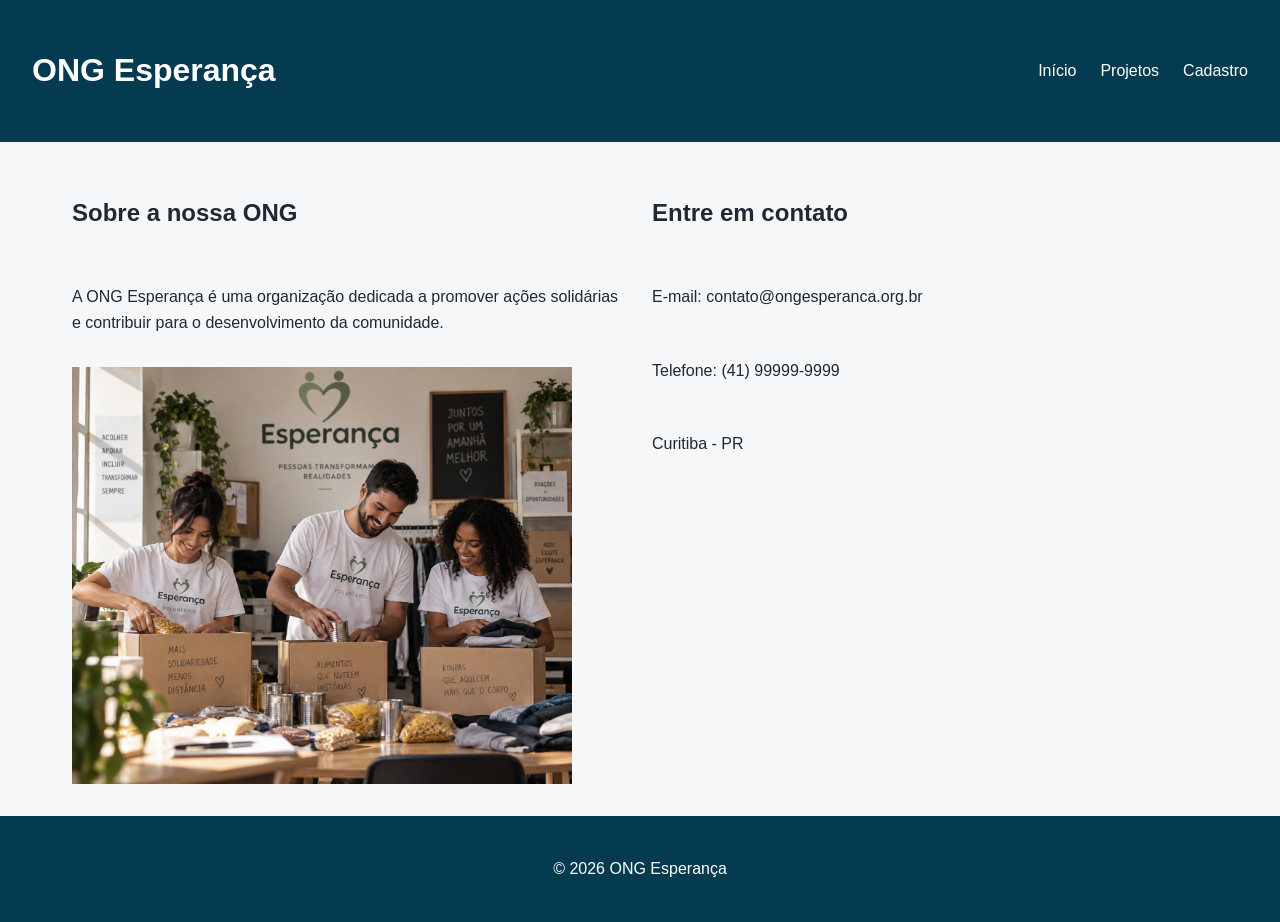
<file: html/index.html>
<!DOCTYPE html>
<html lang="pt-BR">

<head>
    <meta charset="UTF-8">
    <meta name="viewport" content="width=device-width, initial-scale=1.0">
    <link rel="stylesheet" href="../css/style.css">
    <title>ONG Esperança - Início</title>
</head>

<body>

    <header>
        <h1>ONG Esperança</h1>

       <nav class="menu">
    <input type="checkbox" id="menu-toggle" class="menu-toggle">

    <label for="menu-toggle" class="menu-hamburguer">
        ☰
    </label>

    <ul class="menu-lista">
        <li><a href="index.html" data-page="index.html">Início</a></li>

        <li class="tem-submenu">
            <a href="projetos.html" data-page="projetos.html">Projetos</a>

            <ul class="submenu">
                <li><a href="projetos.html" data-page="projetos.html">Nossos projetos</a></li>
                <li><a href="projetos.html" data-page="projetos.html">Doações</a></li>
                <li><a href="projetos.html" data-page="projetos.html">Voluntariado</a></li>
            </ul>
        </li>

        <li><a href="cadastro.html" data-page="cadastro.html">Cadastro</a></li>
    </ul>
</nav>
    </header>

    <main id="conteudo-principal">
        <section>
            <h2>Sobre a nossa ONG</h2>

            <p>
                A ONG Esperança é uma organização dedicada a promover
                ações solidárias e contribuir para o desenvolvimento
                da comunidade.
            </p>

            <img
                src="../imagem/voluntarios.png"
                alt="Voluntários participando de uma ação solidária"
                width="500"
            >
        </section>

        <section>
            <h2>Entre em contato</h2>

            <p>E-mail: contato@ongesperanca.org.br</p>
            <p>Telefone: (41) 99999-9999</p>
            <p>Curitiba - PR</p>
        </section>
    </main>

    <footer>
        <p>&copy; 2026 ONG Esperança</p>
    </footer>
<script src="../js/main.js"></script>
</body>
</html>
</file>
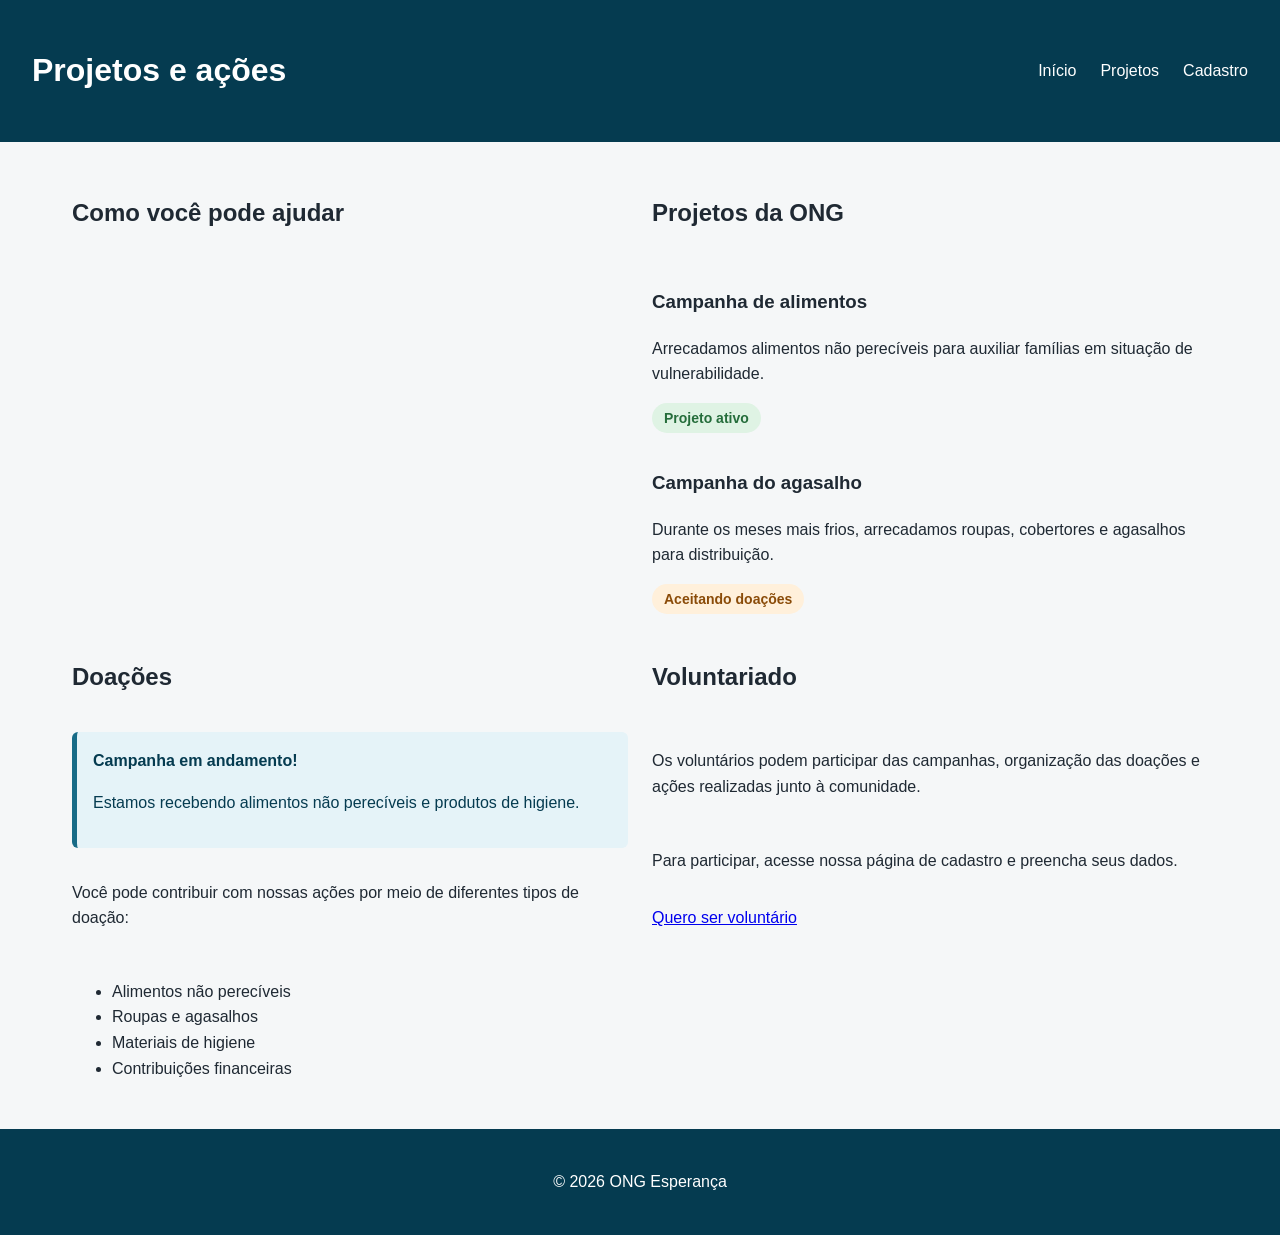
<file: html/projetos.html>
<!DOCTYPE html>
<html lang="pt-BR">

<head>
    <meta charset="UTF-8">
    <meta name="viewport" content="width=device-width, initial-scale=1.0">
    <link rel="stylesheet" href="../css/style.css">
    <title>ONG Esperança - Projetos</title>
</head>

<body>

    <header>
        <h1>Projetos e ações</h1>

       <nav class="menu">
    <input type="checkbox" id="menu-toggle" class="menu-toggle">

    <label for="menu-toggle" class="menu-hamburguer">
        ☰
    </label>

    <ul class="menu-lista">
        <li><a href="index.html">Início</a></li>

        <li class="tem-submenu">
            <a href="projetos.html">Projetos</a>

            <ul class="submenu">
                <li><a href="projetos.html">Nossos projetos</a></li>
                <li><a href="projetos.html">Doações</a></li>
                <li><a href="projetos.html">Voluntariado</a></li>
            </ul>
        </li>

        <li><a href="cadastro.html">Cadastro</a></li>
    </ul>
</nav>
    </header>

    <main>
        <section>
            <h2>Como você pode ajudar</h2>

            <div id="lista-projetos"></div>
        </section>

          
        <section>
            <h2>Projetos da ONG</h2>

            <article>
                <h3>Campanha de alimentos</h3>
                <p>
                    Arrecadamos alimentos não perecíveis para auxiliar
                    famílias em situação de vulnerabilidade.
                </p>
                <span class="badge badge-ativo">Projeto ativo</span>
            </article>

            <article>
                <h3>Campanha do agasalho</h3>
                <p>
                    Durante os meses mais frios, arrecadamos roupas,
                    cobertores e agasalhos para distribuição.
                </p>
                <span class="badge badge-doacao">Aceitando doações</span>
            </article>
        </section>

        <section>
            <h2>Doações</h2>
            <div class="alerta alerta-info">
                <strong>Campanha em andamento!</strong>
                <p>
                    Estamos recebendo alimentos não perecíveis e produtos de higiene.
                </p>
            </div>

            <p>
                Você pode contribuir com nossas ações por meio de
                diferentes tipos de doação:
            </p>

            <ul>
                <li>Alimentos não perecíveis</li>
                <li>Roupas e agasalhos</li>
                <li>Materiais de higiene</li>
                <li>Contribuições financeiras</li>
            </ul>
        </section>

        <section>
            <h2>Voluntariado</h2>

            <p>
                Os voluntários podem participar das campanhas,
                organização das doações e ações realizadas junto
                à comunidade.
            </p>

            <p>
                Para participar, acesse nossa página de cadastro
                e preencha seus dados.
            </p>

            <a href="cadastro.html">Quero ser voluntário</a>
        </section>

    </main>

    <footer>
        <p>&copy; 2026 ONG Esperança</p>
    </footer>
<script src="../js/main.js"></script>
</body>
</html>
</file>
<file: css/style.css>
/* =========================================================
   ONG ESPERANÇA
   Folha de estilos principal
   ========================================================= */


/* =========================================================
   1. DESIGN SYSTEM
   ========================================================= */

:root {
    /* Cores principais */
    --cor-primaria: #176B87;
    --cor-primaria-clara: #64CCC5;
    --cor-primaria-escura: #053B50;

    /* Cores secundárias */
    --cor-secundaria: #F4A261;
    --cor-secundaria-clara: #F8C291;

    /* Cores neutras */
    --cor-branco: #FFFFFF;
    --cor-fundo: #F5F7F8;
    --cor-texto: #1F2933;
    --cor-borda: #AAB2BD;

    /* Estados */
    --cor-sucesso: #2E7D32;
    --cor-erro: #C62828;

    /* Tipografia */
    --fonte-xs: 0.875rem;
    --fonte-sm: 1rem;
    --fonte-md: 1.25rem;
    --fonte-lg: 1.75rem;
    --fonte-xl: 2.5rem;

    /* Espaçamentos */
    --espaco-xs: 0.5rem;
    --espaco-sm: 1rem;
    --espaco-md: 1.5rem;
    --espaco-lg: 2rem;
    --espaco-xl: 3rem;
}


/* =========================================================
   2. RESET E CONFIGURAÇÕES GERAIS
   ========================================================= */

* {
    box-sizing: border-box;
}

html {
    scroll-behavior: smooth;
}

body {
    margin: 0;

    font-family: Arial, sans-serif;
    font-size: var(--fonte-sm);
    line-height: 1.6;

    color: var(--cor-texto);
    background-color: var(--cor-fundo);
}

img {
    display: block;
    max-width: 100%;
    height: auto;
}


/* =========================================================
   3. CABEÇALHO
   ========================================================= */

header {
    display: flex;
    justify-content: space-between;
    align-items: center;

    gap: var(--espaco-md);
    padding: var(--espaco-md) var(--espaco-lg);

    background-color: var(--cor-primaria-escura);
    color: var(--cor-branco);
}


/* =========================================================
   4. NAVEGAÇÃO
   ========================================================= */

.menu {
    position: relative;
}

.menu-lista {
    display: flex;
    align-items: center;

    gap: var(--espaco-md);

    margin: 0;
    padding: 0;

    list-style: none;
}

.menu-lista a,
nav a {
    color: var(--cor-branco);
    text-decoration: none;
}

.menu-lista a:hover {
    text-decoration: underline;
}


/* ---------- Submenu ---------- */

.tem-submenu {
    position: relative;
}

.submenu {
    display: none;

    position: absolute;
    top: 100%;
    left: 0;

    min-width: 180px;

    margin: 0;
    padding: var(--espaco-sm);

    list-style: none;

    background-color: var(--cor-primaria-escura);

    z-index: 10;
}

.tem-submenu:hover .submenu,
.tem-submenu:focus-within .submenu {
    display: block;
}

.submenu li {
    padding: var(--espaco-xs) 0;
}


/* ---------- Menu mobile ---------- */

.menu-toggle {
    display: none;
}

.menu-hamburguer {
    display: none;

    font-size: 2rem;
    cursor: pointer;
}


/* =========================================================
   5. CONTEÚDO PRINCIPAL
   ========================================================= */

/* Grid principal de 12 colunas */

main {
    display: grid;
    grid-template-columns: repeat(12, 1fr);

    gap: var(--espaco-md);

    width: 100%;
    max-width: 1200px;

    margin: 0 auto;
    padding: var(--espaco-lg);
}

main > section {
    grid-column: span 12;

    display: flex;
    flex-direction: column;

    gap: var(--espaco-sm);
}


/* =========================================================
   6. RODAPÉ
   ========================================================= */

footer {
    display: flex;
    justify-content: center;
    align-items: center;

    padding: var(--espaco-md);

    background-color: var(--cor-primaria-escura);
    color: var(--cor-branco);
}


/* =========================================================
   7. BOTÕES
   ========================================================= */

button,
.botao {
    padding: var(--espaco-xs) var(--espaco-md);

    border: 2px solid var(--cor-primaria);
    border-radius: 6px;

    background-color: var(--cor-primaria);
    color: var(--cor-branco);

    font-size: var(--fonte-sm);

    cursor: pointer;

    transition:
        background-color 0.3s ease,
        border-color 0.3s ease,
        transform 0.2s ease,
        box-shadow 0.3s ease;
}


/* Mouse sobre o botão */

button:hover,
.botao:hover {
    background-color: var(--cor-primaria-escura);
    border-color: var(--cor-primaria-escura);

    box-shadow: 0 4px 8px rgba(0, 0, 0, 0.15);
}


/* Navegação por teclado */

button:focus-visible,
.botao:focus-visible {
    outline: 3px solid var(--cor-secundaria);
    outline-offset: 3px;
}


/* Clique */

button:active,
.botao:active {
    transform: scale(0.97);
    box-shadow: none;
}


/* Botão desabilitado */

button:disabled {
    opacity: 0.5;
    cursor: not-allowed;
}


/* =========================================================
   8. FORMULÁRIOS
   ========================================================= */

input,
select,
textarea {
    padding: var(--espaco-xs);

    border: 2px solid var(--cor-borda);
    border-radius: 5px;

    font: inherit;

    background-color: var(--cor-branco);

    transition:
        border-color 0.3s ease,
        box-shadow 0.3s ease;
}


/* Campo selecionado */

input:focus,
select:focus,
textarea:focus {
    outline: none;

    border-color: var(--cor-primaria);

    box-shadow:
        0 0 0 3px rgba(23, 107, 135, 0.15);
}


/* ---------- Validação controlada pelo JavaScript ---------- */

/* Campo com erro */

input.campo-erro,
select.campo-erro,
textarea.campo-erro {
    border-color: var(--cor-erro);
}


/* Campo preenchido corretamente */

input.campo-sucesso,
select.campo-sucesso,
textarea.campo-sucesso {
    border-color: var(--cor-sucesso);
}


/* Mantém indicação de erro mesmo quando o campo recebe foco */

input.campo-erro:focus,
select.campo-erro:focus,
textarea.campo-erro:focus {
    border-color: var(--cor-erro);

    box-shadow:
        0 0 0 3px rgba(198, 40, 40, 0.15);
}


/* Mantém indicação de sucesso durante o foco */

input.campo-sucesso:focus,
select.campo-sucesso:focus,
textarea.campo-sucesso:focus {
    border-color: var(--cor-sucesso);

    box-shadow:
        0 0 0 3px rgba(46, 125, 50, 0.15);
}


/* =========================================================
   9. BADGES
   ========================================================= */

.badge {
    display: inline-block;

    width: fit-content;

    padding: 0.25rem 0.75rem;

    border-radius: 20px;

    font-size: var(--fonte-xs);
    font-weight: bold;
}

.badge-ativo {
    background-color: #DFF3E4;
    color: #256D3B;
}

.badge-doacao {
    background-color: #FFF0DB;
    color: #8A4B08;
}


/* =========================================================
   10. ALERTAS
   ========================================================= */

.alerta {
    padding: var(--espaco-sm);

    border-left: 5px solid;
    border-radius: 6px;
}

.alerta-info {
    background-color: #E5F3F8;
    border-color: var(--cor-primaria);

    color: var(--cor-primaria-escura);
}


/* =========================================================
   11. TOAST DE CONFIRMAÇÃO
   ========================================================= */

.toast {
    position: fixed;

    right: var(--espaco-lg);
    bottom: var(--espaco-lg);

    display: flex;
    align-items: center;

    gap: var(--espaco-xs);

    padding: var(--espaco-sm) var(--espaco-md);

    border-radius: 6px;

    background-color: var(--cor-sucesso);
    color: var(--cor-branco);

    font-weight: bold;

    box-shadow: 0 4px 12px rgba(0, 0, 0, 0.2);

    /* Escondido por padrão */
    opacity: 0;
    visibility: hidden;

    transform: translateY(20px);

    pointer-events: none;

    transition:
        opacity 0.3s ease,
        transform 0.3s ease,
        visibility 0.3s ease;

    z-index: 1000;
}


/* JavaScript adiciona esta classe após cadastro válido */

.toast.mostrar {
    opacity: 1;
    visibility: visible;

    transform: translateY(0);
}


/* =========================================================
   12. RESPONSIVIDADE
   ========================================================= */


/* ---------- Celulares pequenos ---------- */

@media (max-width: 480px) {

    header {
        flex-direction: column;
        align-items: flex-start;
    }

    .menu {
        width: 100%;
    }

    .menu-hamburguer {
        display: block;
    }

    .menu-lista {
        display: none;

        flex-direction: column;
        align-items: flex-start;

        width: 100%;
    }

    .menu-toggle:checked + .menu-hamburguer + .menu-lista {
        display: flex;
    }

    .submenu {
        position: static;

        display: block;

        padding-left: var(--espaco-md);
    }

    main {
        padding: var(--espaco-sm);
        gap: var(--espaco-sm);
    }

    main > section {
        grid-column: span 12;
    }

    .toast {
        right: var(--espaco-sm);
        bottom: var(--espaco-sm);
        left: var(--espaco-sm);

        justify-content: center;
    }
}


/* ---------- Celulares maiores ---------- */

@media (min-width: 481px) and (max-width: 767px) {

    main {
        padding: var(--espaco-md);
    }

    main > section {
        grid-column: span 12;
    }
}


/* ---------- Tablets ---------- */

@media (min-width: 768px) and (max-width: 991px) {

    main {
        padding: var(--espaco-lg);
    }

    main > section {
        grid-column: span 12;
    }
}


/* ---------- Notebooks ---------- */

@media (min-width: 992px) and (max-width: 1199px) {

    main > section {
        grid-column: span 6;
    }
}


/* ---------- Desktops grandes ---------- */

@media (min-width: 1200px) {

    main > section {
        grid-column: span 6;
    }
}
</file>
